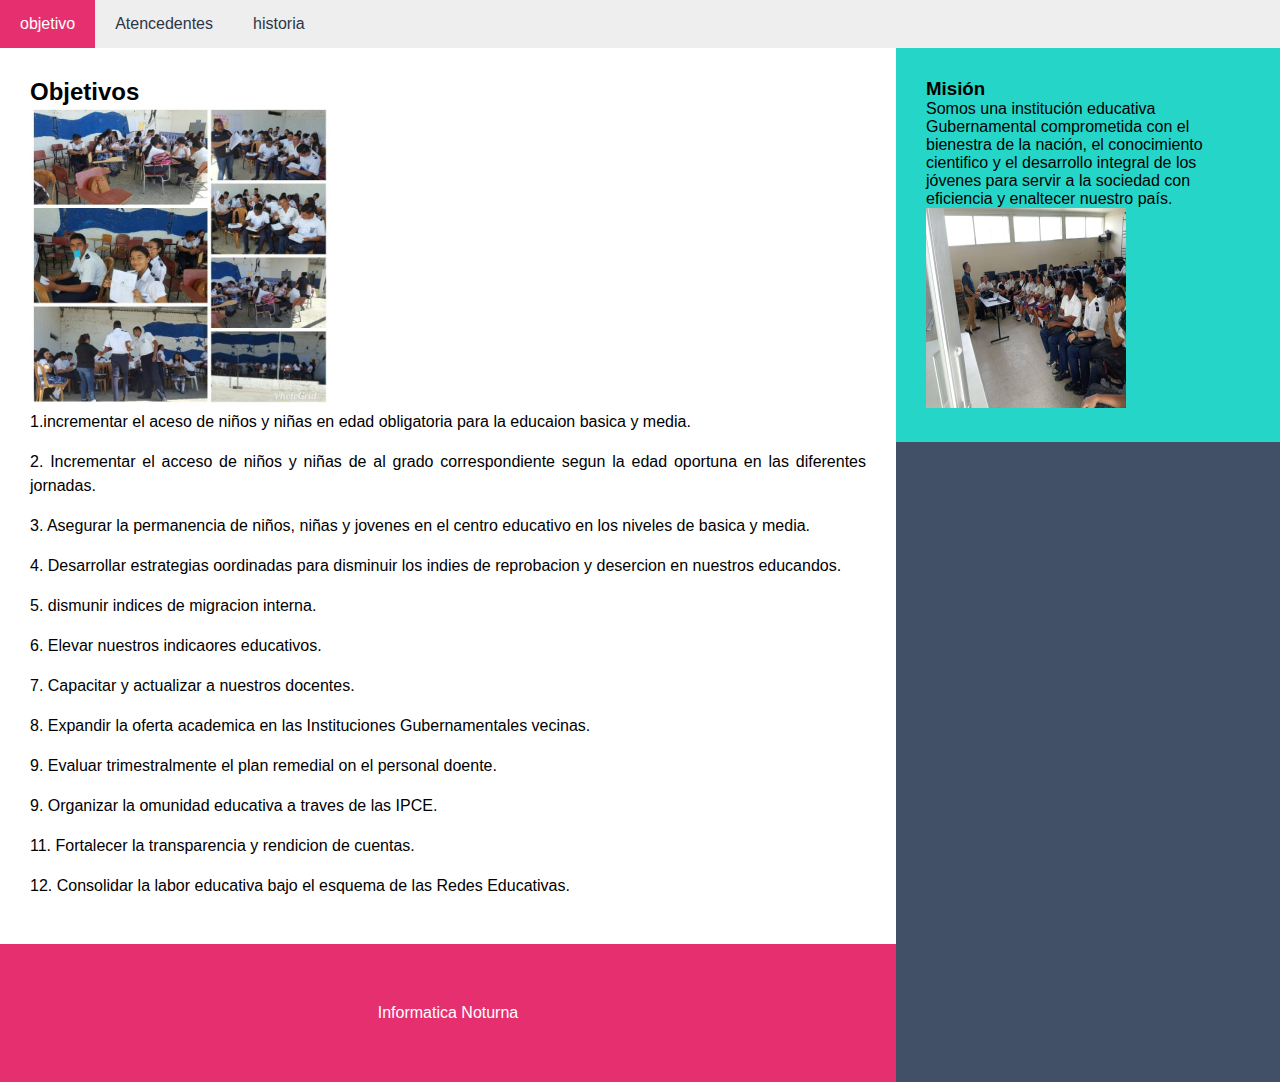
<file: Index.html>
<!DOCTYPE html>
<html>
<head>
	<meta charset="utf-8">
	<meta name="viewport" content="width=device-width, initial-scale=1">
	<link rel="stylesheet" type="text/css" href="style.css">
	<title>Objetivos</title>
</head>
<body>
<header>
	
	<nav>
		<ul>
		<li> <a href="Index.html">objetivo</a></li>		
        <li> <a href="Instituto.html">Atencedentes</a></li>
        <li> <a href="Historia.html">historia</a></li>

       </ul>

	</nav>
</header>


<main>
	

<section>	




<h2>Objetivos</h2>

<img src="e.jpg" alt="logo" height="300" width="300">
<p>1.incrementar el aceso de niños y niñas en edad obligatoria para la educaion basica y media.</p>
<p>2. Incrementar el acceso de niños y niñas de al grado correspondiente segun la edad oportuna en las diferentes jornadas.</p>
<p>3. Asegurar la permanencia de niños, niñas y jovenes en el centro educativo en los niveles de basica y media.</p>
<p>4. Desarrollar estrategias oordinadas para disminuir los indies de reprobacion y desercion en nuestros educandos.</p>
<p>5. dismunir indices de migracion interna.</p>
<p>6. Elevar nuestros indicaores educativos.</p>
<p>7. Capacitar y actualizar a nuestros docentes.</p>
<p>8. Expandir la oferta academica en las Instituciones Gubernamentales vecinas.</p>
<p>9. Evaluar trimestralmente el plan remedial on el personal doente.</p>
<p>9. Organizar la omunidad educativa a traves de las IPCE.</p>
<p>11. Fortalecer la transparencia y rendicion de cuentas.</p>
<p>12. Consolidar la labor educativa bajo el esquema de las Redes Educativas.</p>


</section>
</main>

<aside>
	<h3>Misión</h3>

<p>Somos una institución educativa Gubernamental comprometida con el bienestra de la nación, el conocimiento cientifico y el desarrollo integral de los jóvenes para servir a la sociedad con eficiencia y enaltecer nuestro país.</p>
<img src="u.jpg" alt="logo" height="200" width="200">
</aside>

</body>

<footer>
	
<p>Informatica Noturna</p>

</footer>

</html>
</file>
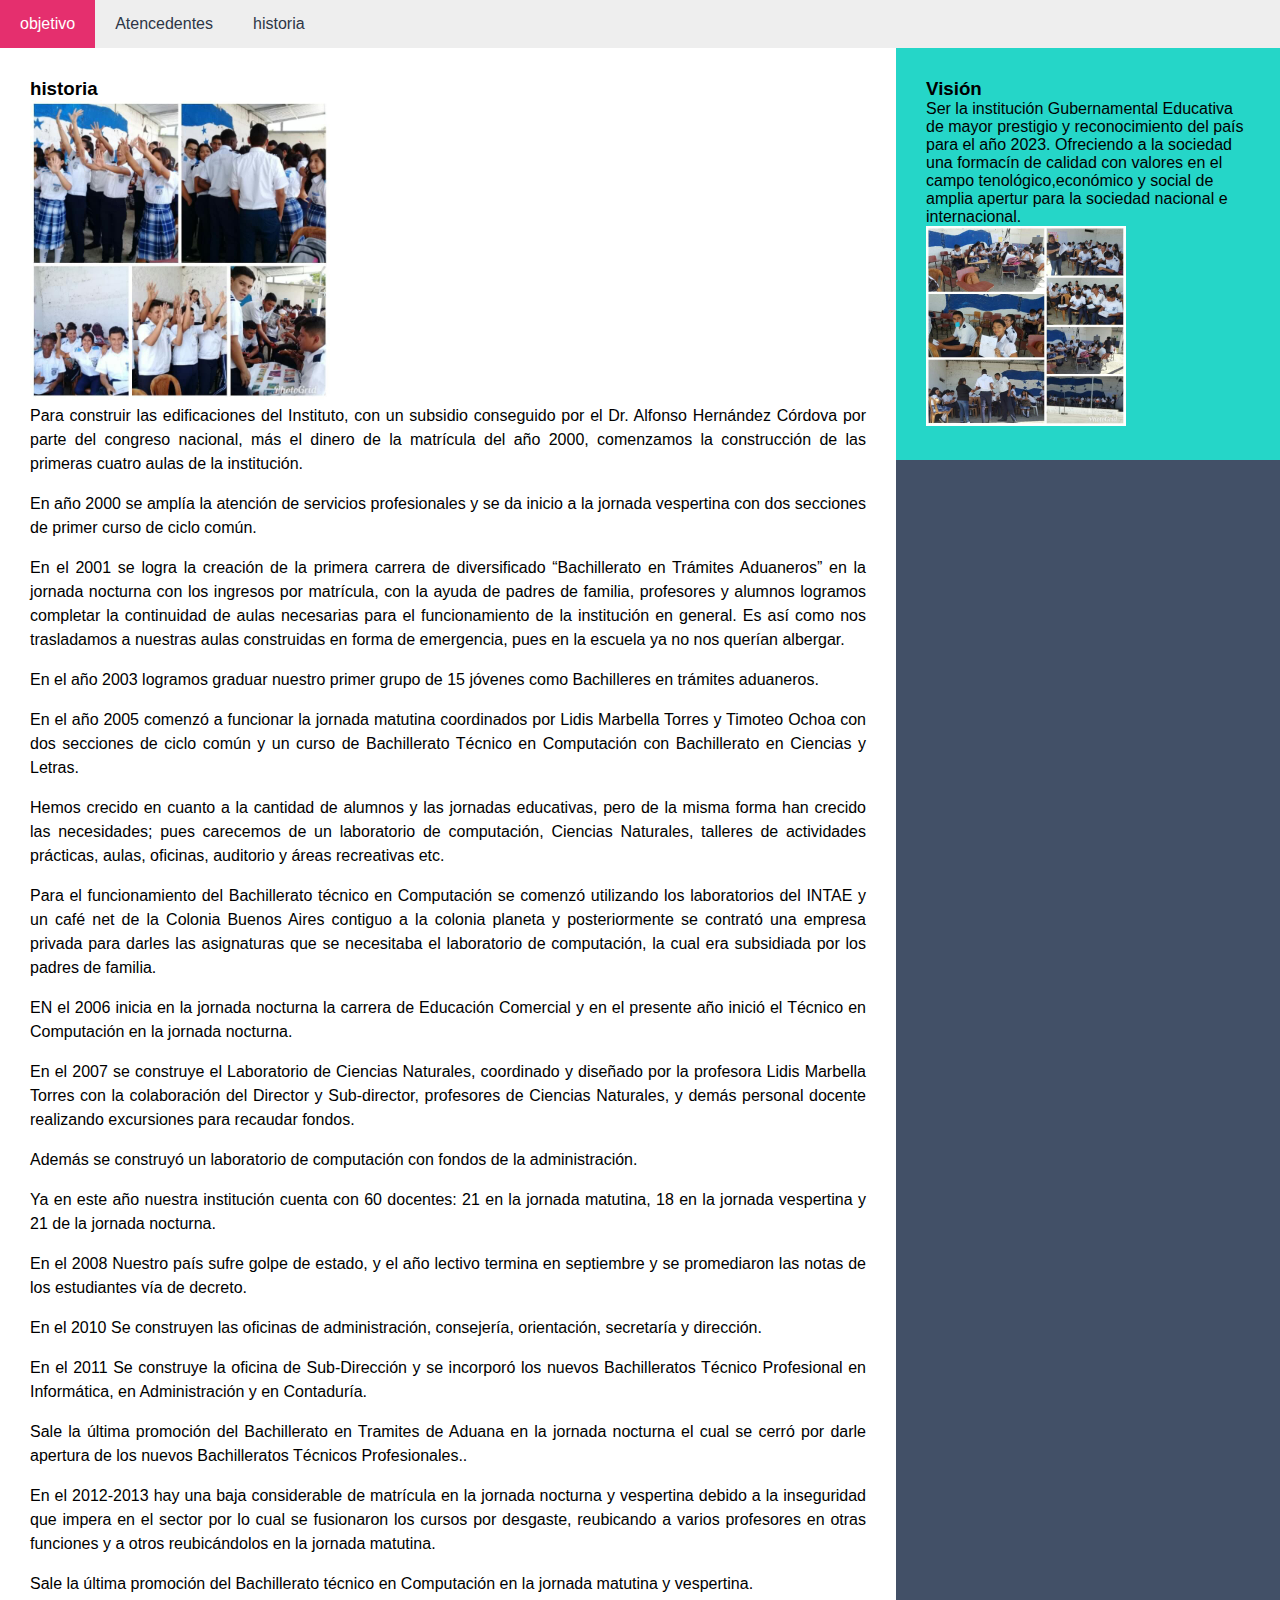
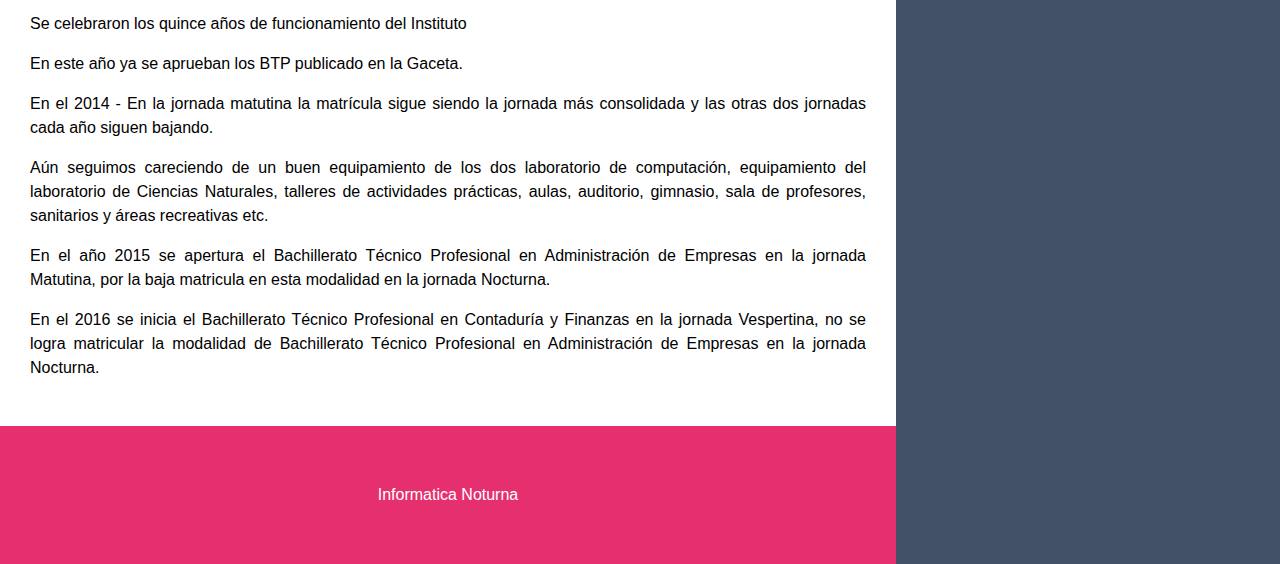
<file: Historia.html>
<!DOCTYPE html>
<html>
<head>
	<meta charset="utf-8">
	<meta name="viewport" content="width=device-width, initial-scale=1">
			<link rel="stylesheet" type="text/css" href="style.css">
	<title>Objetivos</title>
</head>
<body>
<header>
	
	<nav>
		<ul>
		<li> <a href="Index.html">objetivo</a></li>		
        <li> <a href="Instituto.html">Atencedentes</a></li>
        <li> <a href="Historia.html">historia</a></li>
       </ul>

	</nav>
</header>
<main>
<section>

<h3>historia</h3>
<img src="a.jpg" alt="logo" height="300" width="300">

<P>Para construir las edificaciones del Instituto, con un subsidio conseguido por el Dr. Alfonso Hernández Córdova por parte del congreso nacional, más el dinero de la matrícula del año 2000, comenzamos la construcción de las primeras cuatro aulas de la institución.</P>

<p>En año 2000 se amplía la atención de servicios profesionales y se da inicio a la jornada vespertina con dos secciones de primer curso de ciclo común.</p>

<P>En el 2001 se logra la creación de la primera carrera de diversificado “Bachillerato en Trámites Aduaneros” en la jornada nocturna con los ingresos por matrícula, con la ayuda de padres de familia, profesores y alumnos logramos completar la continuidad de aulas necesarias para el funcionamiento de la institución en general.
Es así como nos trasladamos a nuestras aulas construidas en forma de emergencia, pues en la escuela  ya no nos querían albergar.
</P>

<p>En el año 2003 logramos graduar nuestro primer grupo de 15 jóvenes como Bachilleres en trámites aduaneros.</p>

<P>En el año 2005 comenzó a funcionar  la jornada matutina coordinados por Lidis Marbella Torres y Timoteo Ochoa con dos secciones de ciclo común y un curso de Bachillerato Técnico en Computación con Bachillerato en Ciencias y Letras.</P>

<p>Hemos crecido en cuanto a la cantidad de alumnos  y las jornadas educativas, pero de la misma forma han  crecido las necesidades; pues carecemos de un laboratorio de computación,  Ciencias Naturales, talleres de actividades prácticas, aulas, oficinas, auditorio y áreas recreativas etc.</p>

<P>Para el funcionamiento del Bachillerato técnico en Computación se comenzó utilizando los laboratorios del INTAE y un café net de la Colonia Buenos Aires contiguo a la colonia planeta y posteriormente se contrató una empresa privada para darles las asignaturas que se necesitaba el laboratorio de computación, la cual era subsidiada por los padres de familia.</P>

<P>EN el 2006 inicia en la jornada nocturna la carrera de Educación Comercial y en el presente año inició el Técnico en Computación en la jornada nocturna. </P>

<P>En el 2007 se construye el Laboratorio de Ciencias Naturales, coordinado y diseñado por la profesora Lidis Marbella Torres con la colaboración del  Director y Sub-director, profesores de Ciencias Naturales, y demás personal docente realizando excursiones para recaudar fondos.</P>

<p>Además se construyó un laboratorio de computación con fondos de la administración.</p>

<P>Ya en este año nuestra institución cuenta con 60 docentes: 21 en la jornada matutina, 18 en la jornada vespertina y 21 de la jornada nocturna.</P>

<p>En el 2008 Nuestro país sufre golpe de estado, y el año lectivo termina en septiembre y se promediaron las notas de los estudiantes vía de decreto.</p>

<p>En el 2010 Se construyen las oficinas de administración, consejería, orientación, secretaría y dirección.</p>

<p>En el 2011  Se construye la oficina de Sub-Dirección y se incorporó los nuevos Bachilleratos Técnico Profesional en Informática, en Administración y en Contaduría.</p>

<p>Sale la última promoción del Bachillerato  en Tramites de Aduana en la jornada nocturna el cual se cerró por darle apertura de los nuevos Bachilleratos Técnicos Profesionales..</p>

<P>En el 2012-2013 hay una baja considerable de matrícula en la jornada nocturna y vespertina debido a la inseguridad que impera en el sector por lo cual se fusionaron los cursos por desgaste, reubicando a varios profesores en otras funciones y a otros reubicándolos en la jornada matutina.</P>

<P>Sale la última promoción del Bachillerato técnico en Computación en la jornada matutina y vespertina.</P>

<P>Se celebraron los quince años de funcionamiento del Instituto</P>

<P>En este año ya se aprueban los BTP publicado en la Gaceta.</P>

<p>En el 2014 - En la jornada matutina la matrícula sigue siendo la jornada más consolidada y las otras dos jornadas cada año siguen bajando.</p>

<p>Aún seguimos  careciendo de un buen equipamiento de los dos laboratorio de computación,  equipamiento del laboratorio de Ciencias Naturales, talleres de actividades prácticas, aulas, auditorio, gimnasio, sala de profesores, sanitarios  y áreas recreativas etc.</p>

<P>En el año 2015 se apertura el Bachillerato Técnico Profesional en Administración de Empresas en la jornada Matutina, por la baja matricula en esta modalidad en la jornada Nocturna.</P>

<P>En el 2016 se inicia el Bachillerato Técnico Profesional en Contaduría y Finanzas en la jornada Vespertina, no se logra matricular la modalidad de Bachillerato Técnico Profesional en Administración de Empresas en la jornada Nocturna.</P>


</section>
</main>


<aside> 


<h3>Visión</h3>

<p>Ser la institución Gubernamental Educativa de mayor prestigio y reconocimiento del país para el año 2023. Ofreciendo a la sociedad una formacín de calidad con valores en el campo tenológico,económico y social de amplia apertur para la sociedad nacional e internacional.</p>
<img src="e.jpg" alt="logo" height="200" width="200">


</aside>
</body>

<footer>
	
<p>Informatica Noturna</p>

</footer>

</html>
</file>
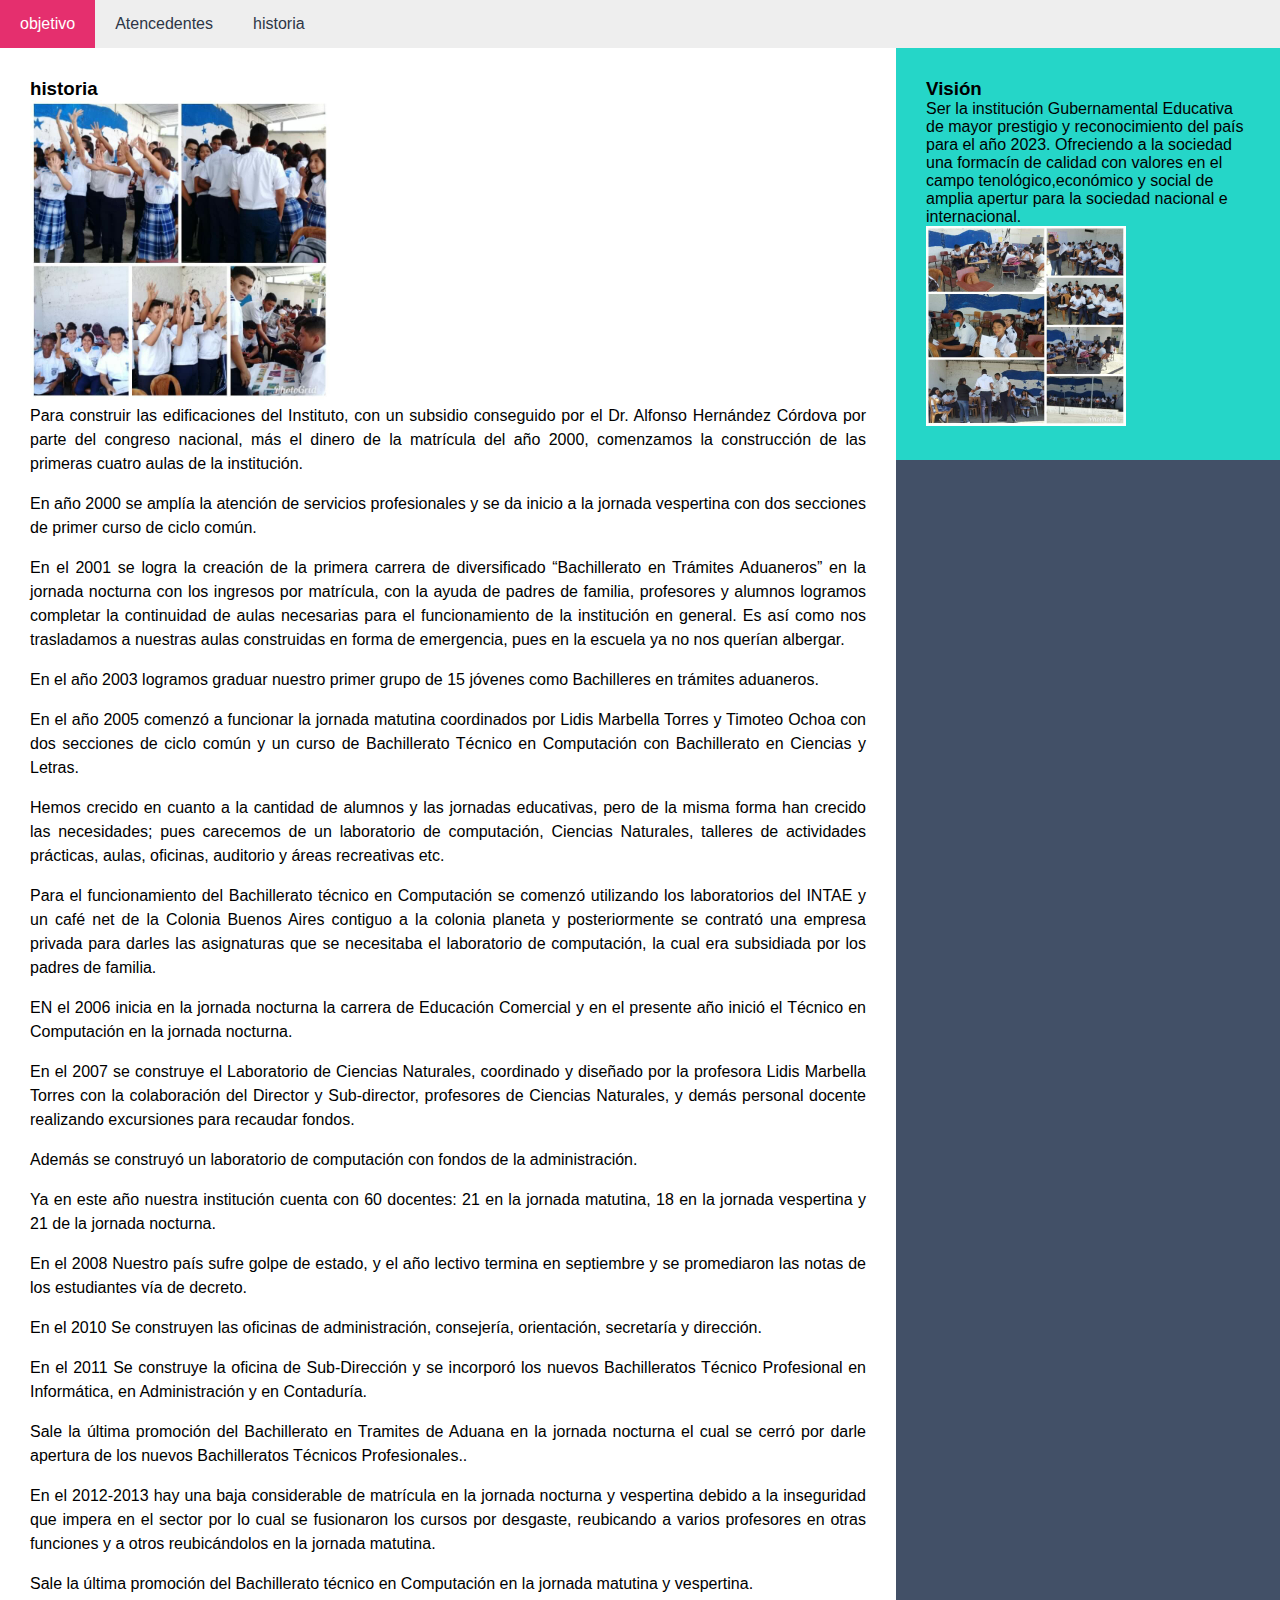
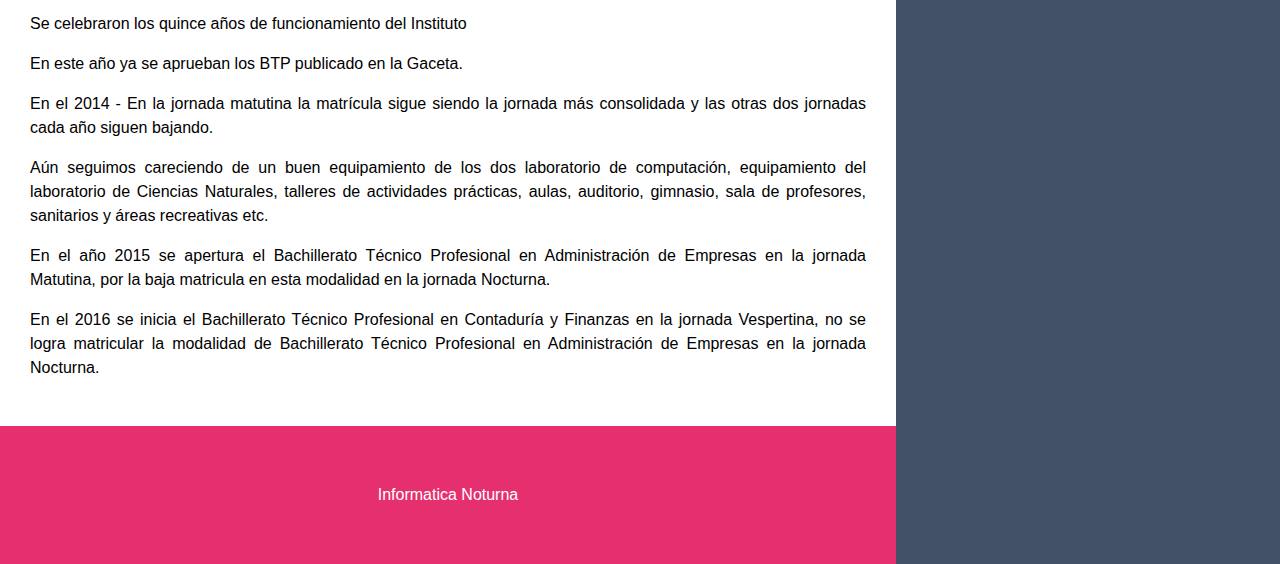
<file: historia.html>
<!DOCTYPE html>
<html>
<head>
	<meta charset="utf-8">
	<meta name="viewport" content="width=device-width, initial-scale=1">
			<link rel="stylesheet" type="text/css" href="style.css">
	<title>Objetivos</title>
</head>
<body>
<header>
	
	<nav>
		<ul>
		<li> <a href="Index.html">objetivo</a></li>		
        <li> <a href="Instituto.html">Atencedentes</a></li>
        <li> <a href="historia.html">historia</a></li>
       </ul>

	</nav>
</header>
<main>
<section>

<h3>historia</h3>
<img src="a.jpg" alt="logo" height="300" width="300">

<P>Para construir las edificaciones del Instituto, con un subsidio conseguido por el Dr. Alfonso Hernández Córdova por parte del congreso nacional, más el dinero de la matrícula del año 2000, comenzamos la construcción de las primeras cuatro aulas de la institución.</P>

<p>En año 2000 se amplía la atención de servicios profesionales y se da inicio a la jornada vespertina con dos secciones de primer curso de ciclo común.</p>

<P>En el 2001 se logra la creación de la primera carrera de diversificado “Bachillerato en Trámites Aduaneros” en la jornada nocturna con los ingresos por matrícula, con la ayuda de padres de familia, profesores y alumnos logramos completar la continuidad de aulas necesarias para el funcionamiento de la institución en general.
Es así como nos trasladamos a nuestras aulas construidas en forma de emergencia, pues en la escuela  ya no nos querían albergar.
</P>

<p>En el año 2003 logramos graduar nuestro primer grupo de 15 jóvenes como Bachilleres en trámites aduaneros.</p>

<P>En el año 2005 comenzó a funcionar  la jornada matutina coordinados por Lidis Marbella Torres y Timoteo Ochoa con dos secciones de ciclo común y un curso de Bachillerato Técnico en Computación con Bachillerato en Ciencias y Letras.</P>

<p>Hemos crecido en cuanto a la cantidad de alumnos  y las jornadas educativas, pero de la misma forma han  crecido las necesidades; pues carecemos de un laboratorio de computación,  Ciencias Naturales, talleres de actividades prácticas, aulas, oficinas, auditorio y áreas recreativas etc.</p>

<P>Para el funcionamiento del Bachillerato técnico en Computación se comenzó utilizando los laboratorios del INTAE y un café net de la Colonia Buenos Aires contiguo a la colonia planeta y posteriormente se contrató una empresa privada para darles las asignaturas que se necesitaba el laboratorio de computación, la cual era subsidiada por los padres de familia.</P>

<P>EN el 2006 inicia en la jornada nocturna la carrera de Educación Comercial y en el presente año inició el Técnico en Computación en la jornada nocturna. </P>

<P>En el 2007 se construye el Laboratorio de Ciencias Naturales, coordinado y diseñado por la profesora Lidis Marbella Torres con la colaboración del  Director y Sub-director, profesores de Ciencias Naturales, y demás personal docente realizando excursiones para recaudar fondos.</P>

<p>Además se construyó un laboratorio de computación con fondos de la administración.</p>

<P>Ya en este año nuestra institución cuenta con 60 docentes: 21 en la jornada matutina, 18 en la jornada vespertina y 21 de la jornada nocturna.</P>

<p>En el 2008 Nuestro país sufre golpe de estado, y el año lectivo termina en septiembre y se promediaron las notas de los estudiantes vía de decreto.</p>

<p>En el 2010 Se construyen las oficinas de administración, consejería, orientación, secretaría y dirección.</p>

<p>En el 2011  Se construye la oficina de Sub-Dirección y se incorporó los nuevos Bachilleratos Técnico Profesional en Informática, en Administración y en Contaduría.</p>

<p>Sale la última promoción del Bachillerato  en Tramites de Aduana en la jornada nocturna el cual se cerró por darle apertura de los nuevos Bachilleratos Técnicos Profesionales..</p>

<P>En el 2012-2013 hay una baja considerable de matrícula en la jornada nocturna y vespertina debido a la inseguridad que impera en el sector por lo cual se fusionaron los cursos por desgaste, reubicando a varios profesores en otras funciones y a otros reubicándolos en la jornada matutina.</P>

<P>Sale la última promoción del Bachillerato técnico en Computación en la jornada matutina y vespertina.</P>

<P>Se celebraron los quince años de funcionamiento del Instituto</P>

<P>En este año ya se aprueban los BTP publicado en la Gaceta.</P>

<p>En el 2014 - En la jornada matutina la matrícula sigue siendo la jornada más consolidada y las otras dos jornadas cada año siguen bajando.</p>

<p>Aún seguimos  careciendo de un buen equipamiento de los dos laboratorio de computación,  equipamiento del laboratorio de Ciencias Naturales, talleres de actividades prácticas, aulas, auditorio, gimnasio, sala de profesores, sanitarios  y áreas recreativas etc.</p>

<P>En el año 2015 se apertura el Bachillerato Técnico Profesional en Administración de Empresas en la jornada Matutina, por la baja matricula en esta modalidad en la jornada Nocturna.</P>

<P>En el 2016 se inicia el Bachillerato Técnico Profesional en Contaduría y Finanzas en la jornada Vespertina, no se logra matricular la modalidad de Bachillerato Técnico Profesional en Administración de Empresas en la jornada Nocturna.</P>


</section>
</main>


<aside> 


<h3>Visión</h3>

<p>Ser la institución Gubernamental Educativa de mayor prestigio y reconocimiento del país para el año 2023. Ofreciendo a la sociedad una formacín de calidad con valores en el campo tenológico,económico y social de amplia apertur para la sociedad nacional e internacional.</p>
<img src="e.jpg" alt="logo" height="200" width="200">


</aside>
</body>

<footer>
	
<p>Informatica Noturna</p>

</footer>

</html>
</file>
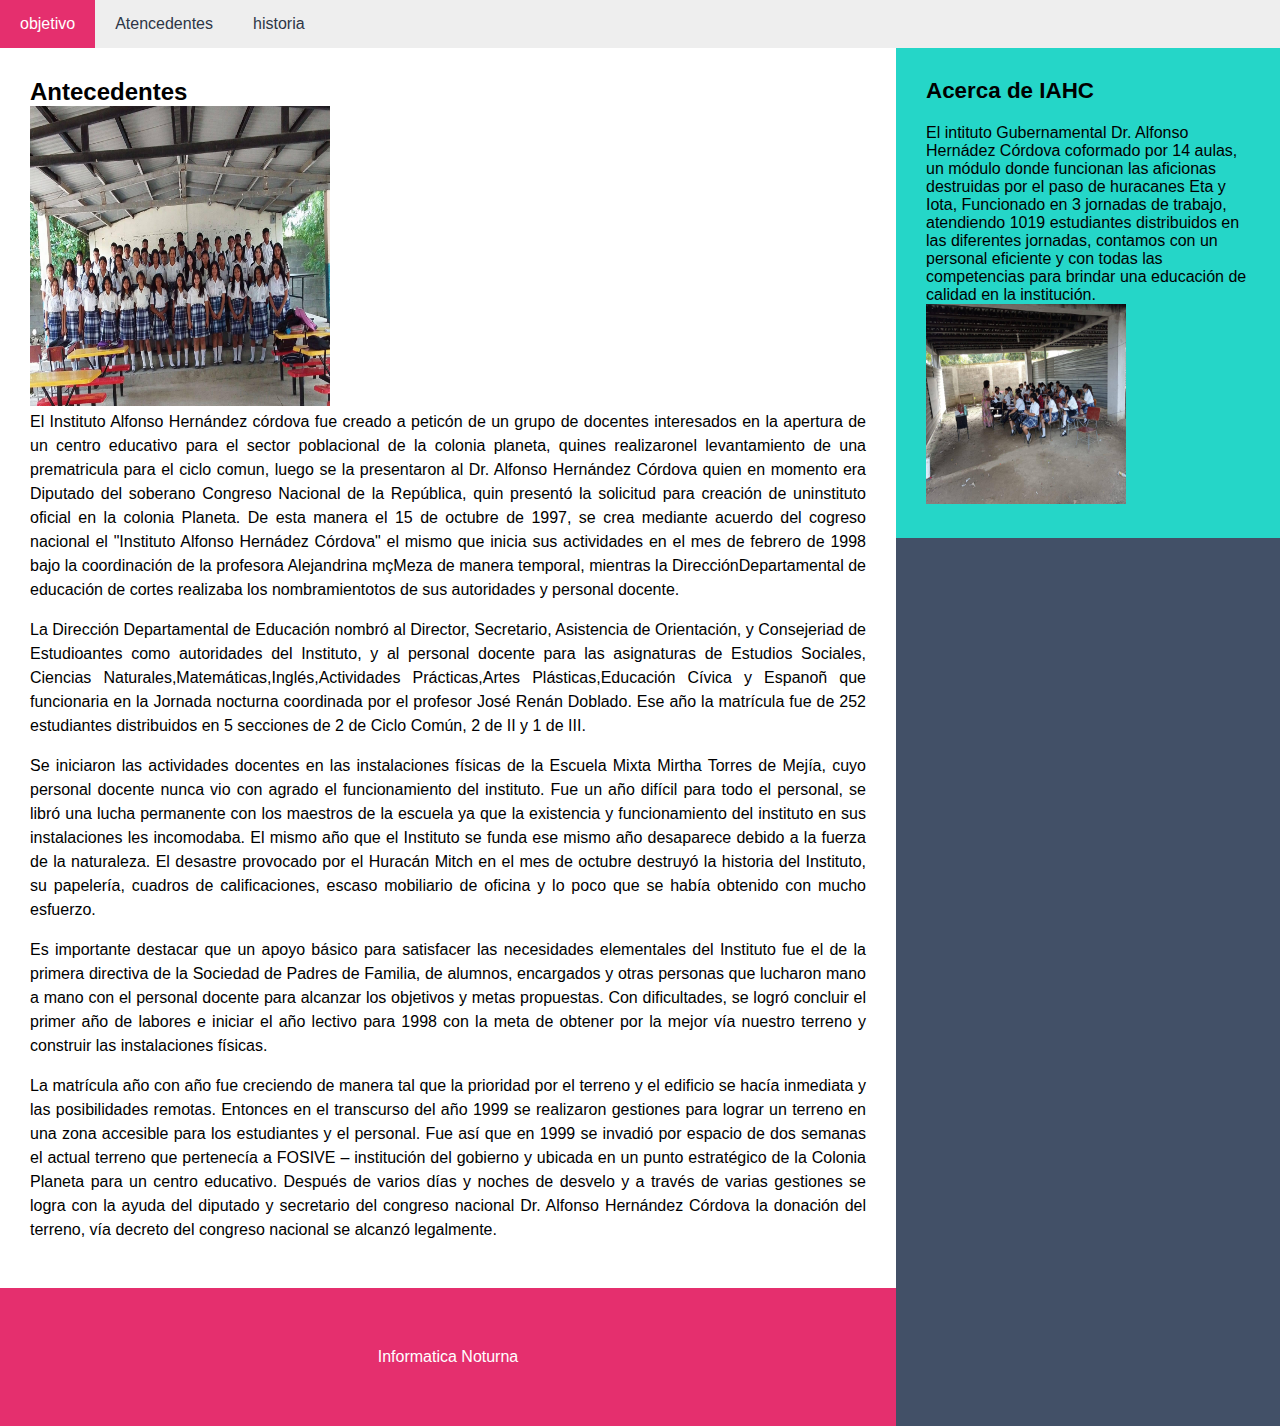
<file: Instituto.html>
<!DOCTYPE html>
<html>
<head>
	<meta charset="utf-8">
	<meta name="viewport" content="width=device-width, initial-scale=1">
		<link rel="stylesheet" type="text/css" href="style.css">
	
<title>Instituto</title>
</head>
<body>

<header>
	<nav>
		

<ul>
	
<li> <a href="Index.html">objetivo</a></li>		
        <li> <a href="Instituto.html">Atencedentes</a></li>
        <li> <a href="Historia.html">historia</a></li>
</ul>

	</nav>



</header>

<main>

<section>


<H2>Antecedentes</H2>
<img src="o.jpg" alt="logo" height="300" width="300">

<P>El Instituto Alfonso Hernández córdova fue creado a peticón de un grupo de docentes interesados en la apertura de un centro educativo para el sector poblacional de la colonia planeta, quines realizaronel levantamiento de una prematricula para el ciclo comun, luego se la presentaron al Dr. Alfonso Hernández Córdova quien en momento era Diputado del soberano Congreso Nacional de la República, quin presentó la solicitud para creación de uninstituto oficial en la colonia Planeta.
De esta manera el 15 de octubre de 1997, se crea mediante acuerdo del cogreso nacional el "Instituto Alfonso Hernádez Córdova" el mismo que inicia sus actividades en el mes de febrero de 1998 bajo la coordinación de la profesora Alejandrina mçMeza de manera temporal, mientras la DirecciónDepartamental de educación de cortes realizaba los nombramientotos de sus autoridades y personal docente.</P>

<p>La Dirección Departamental de Educación nombró al Director, Secretario, Asistencia de Orientación, y Consejeriad de Estudioantes como autoridades del Instituto, y al personal docente para las asignaturas de Estudios Sociales, Ciencias Naturales,Matemáticas,Inglés,Actividades Prácticas,Artes Plásticas,Educación Cívica y Espanoñ que funcionaria en la Jornada nocturna coordinada por el profesor José Renán Doblado.
Ese año la matrícula fue de 252 estudiantes distribuidos en 5 secciones de 2 de Ciclo Común, 2 de II y 1 de III.</p>

<p>Se iniciaron las actividades docentes en las instalaciones físicas de la Escuela Mixta Mirtha Torres de Mejía, cuyo personal docente nunca vio con agrado el funcionamiento del instituto. Fue un año difícil para todo el personal, se libró una lucha permanente con los maestros de la escuela ya que la existencia y funcionamiento del instituto en sus instalaciones les incomodaba.
El mismo año que el Instituto se funda ese mismo año desaparece debido a la fuerza de la naturaleza. El desastre provocado por el Huracán Mitch en el mes de octubre destruyó la historia del Instituto, su papelería, cuadros de calificaciones, escaso mobiliario de oficina y lo poco que se había obtenido con mucho esfuerzo.</p>

<p>Es importante destacar que un apoyo básico para satisfacer las necesidades elementales del Instituto fue el de la primera directiva de la Sociedad de Padres de Familia, de alumnos, encargados y otras personas que lucharon mano a mano con el personal docente para alcanzar los objetivos y metas propuestas.
Con dificultades, se logró  concluir el primer año de labores e iniciar el año lectivo para 1998 con la meta de obtener por la mejor vía nuestro terreno y construir las instalaciones físicas.
</p>

<p>La matrícula año con año fue creciendo de manera tal que la prioridad por el terreno y el edificio se hacía inmediata y las posibilidades remotas. Entonces en el transcurso del año 1999 se realizaron gestiones para lograr un terreno en una zona accesible para los estudiantes y el personal.
Fue así que en 1999 se invadió por espacio de dos semanas el actual terreno  que pertenecía a FOSIVE – institución del gobierno y ubicada en un punto estratégico de la Colonia Planeta para un centro educativo. Después de varios días y noches de desvelo y a través de varias gestiones se logra con la ayuda del diputado y secretario del congreso nacional Dr. Alfonso Hernández  Córdova la donación del terreno, vía decreto del congreso nacional se alcanzó legalmente.
</p>
</section>
</main>
<aside>
	<h2>Acerca de IAHC</h2>

<p>El intituto Gubernamental Dr. Alfonso Hernádez Córdova coformado por 14 aulas, un módulo donde funcionan las aficionas destruidas por el paso de huracanes Eta y Iota, Funcionado en 3 jornadas de trabajo, atendiendo 1019 estudiantes distribuidos en las diferentes jornadas, contamos con un personal eficiente y con todas las competencias para brindar una educación de calidad en la institución.</p>
<img src="z.jpg" alt="logo" height="200" width="200">

</aside>
</body>

<footer>
	
	<p>Informatica Noturna</p>
</footer>
</html>
</file>
<file: style.css>
*{
  margin: 0px;
  padding: 0px;
  box-sizing: border-box;
}
body{
  font-family: Arial, Helvetica, sans-serif;
  background-color: #425067;
}
.contenedorPrincipal{
  max-width: 9000px;
  margin: 0 auto;
}
header{
  background-color: #eeeeee;
  width: 100%;
  height: 48px;
}
header nav ul li{
  list-style-type: none;
  float: left;
}
header nav ul li a{
  text-decoration: none;
  padding: 15px 20px 15px 20px;
  display: inline-block;
  color: #2d3646;
}
header nav ul li a:hover{
  background-color: #e52f6e;
  color: white;
}
main{
  clear: both; 
  background-color: white;
  width: 70%;
  float: left;
}
main img{
  max-width: 100%;

}
main section{
  padding: 30px;
}
main section p{
  text-align: justify;
  margin-bottom: 16px;
  line-height: 1.5em;
}
main h1{
  margin-bottom: 20px;
  font-size: 1.6em;
}
aside{
  width: 30%;
  float: right;
  background-color:#25d6c8;
  padding: 30px;
}
aside ul li{
  text-decoration: none;
  color: black;
}
aside ul li:hover{
  color: #425067;
}
aside ul li{
  list-style-type: none;
  margin-bottom: 16px;
  border-bottom: 1px solid black;
}
aside h2{
  color: black;
  margin-bottom: 20px;
  font-size: 1.4em;
}
footer{
  width: 70%;
  clear: both;
  padding: 60px;
  background-color: #e52f6e;
}
footer p{
  color: white;
  text-align: center;
  
}
@media screen and (max-width: 900px) {
  main{
    width:70%;
    display:block;
  }
  aside{
    width: 30%;
    display:block;
  }
  footer{
    width: 100%;
    display: block;
  }
}
</file>
